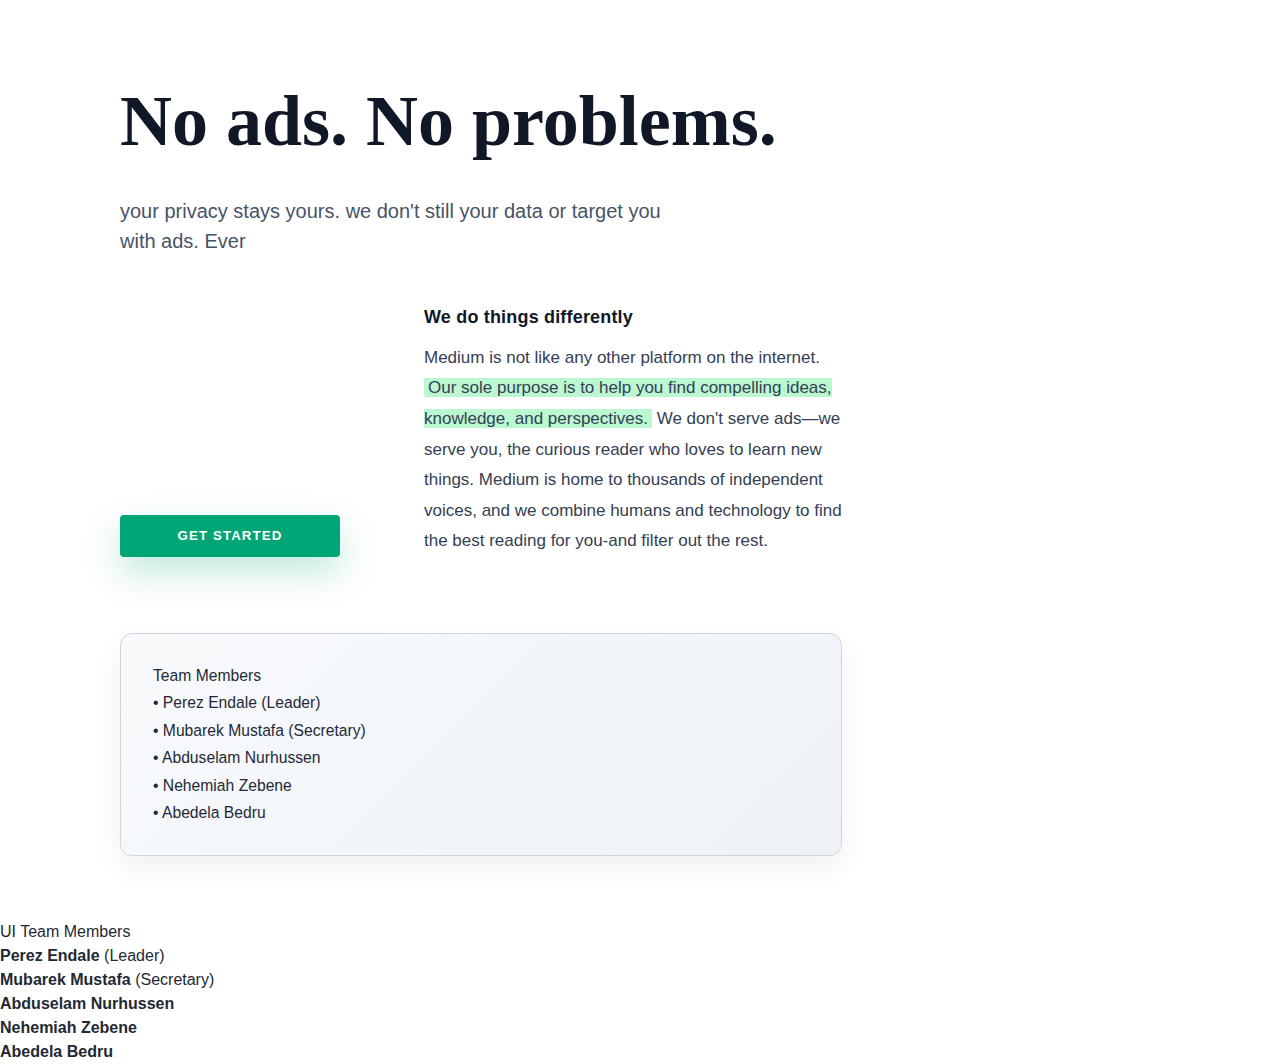
<file: First/index.html>
<!DOCTYPE html>
<html lang="en">
<head>
    <meta charset="UTF-8">
    <meta name="viewport" content="width=device-width, initial-scale=1.0">
    <title>No Ads. No Problems.</title>
    <link rel="stylesheet" href="index.css">
    <link rel="stylesheet" href="responsive.css">
</head>
<body>
    <div class="container">
        <div class="content-wrapper">
            <div class="content">
                <h1 class="title">No ads. No problems.</h1>
                <p class="subtitle">your privacy stays yours. we don't still your data or target you with ads. Ever</p>

                <div class="grid-layout">
                    <div class="button-container">
                        <button class="custom-button">GET STARTED</button>
                    </div>

                    <div class="text-content">
                        <h3>We do things differently</h3>
                        <p>
                            Medium is not like any other platform on the internet. <br>
                            <span class="highlight">Our sole purpose is to help you find compelling ideas, <br> knowledge, and perspectives.</span>
                            We don't serve ads—we <br> serve you, the curious reader who loves to learn new <br> things. Medium is home to thousands of independent <br> voices, and we combine humans and technology to find <br> the best reading for you-and filter out the rest.
                        </p>
                    </div>
                </div>
            </div>
        </div>
    </div>

    <footer class="team-footer" aria-label="UI team members">
        <div class="team-footer__inner">
            <span class="team-footer__title">UI Team Members</span>
            <ul class="team-footer__list">
                <li><strong>Perez Endale</strong> (Leader)</li>
                <li><strong>Mubarek Mustafa</strong> (Secretary)</li>
                <li><strong>Abduselam Nurhussen</strong></li>
                <li><strong>Nehemiah Zebene</strong></li>
                <li><strong>Abedela Bedru</strong></li>
            </ul>
        </div>
    </footer>
</body>
</html>
</file>
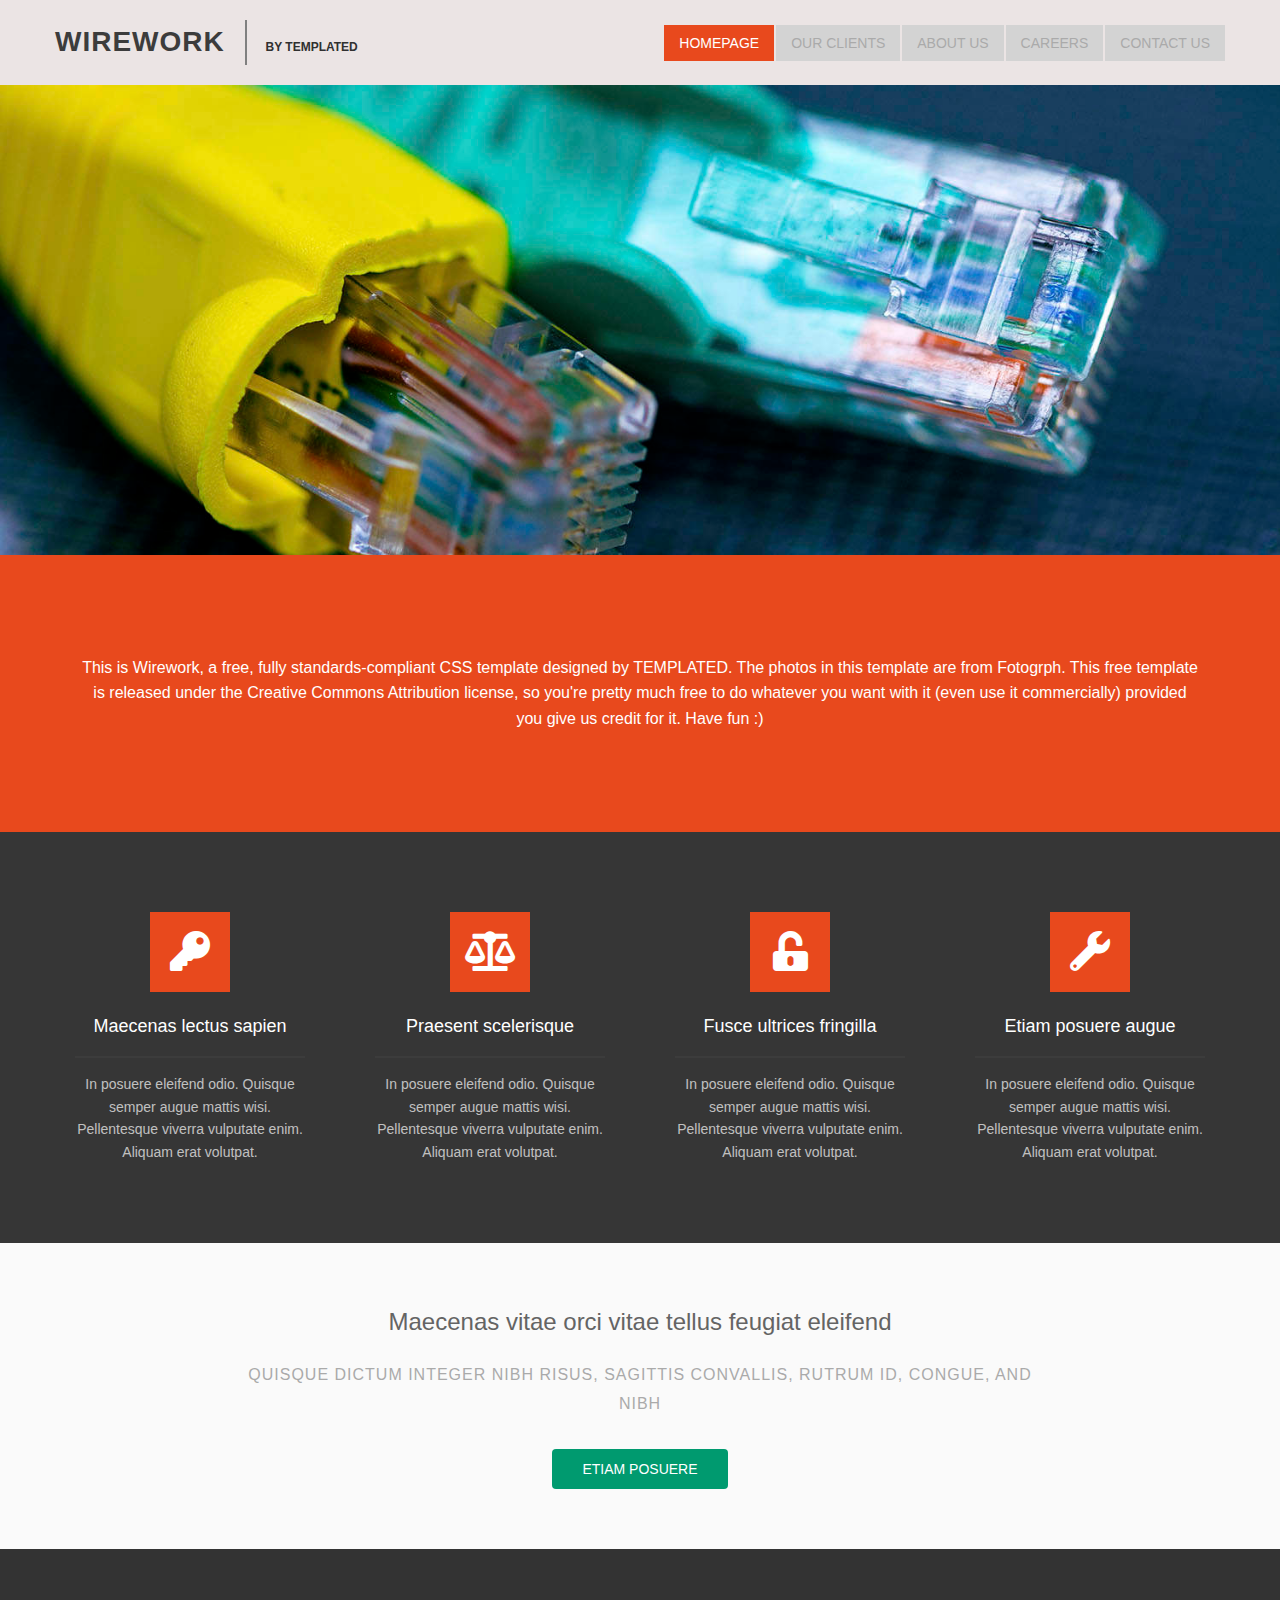
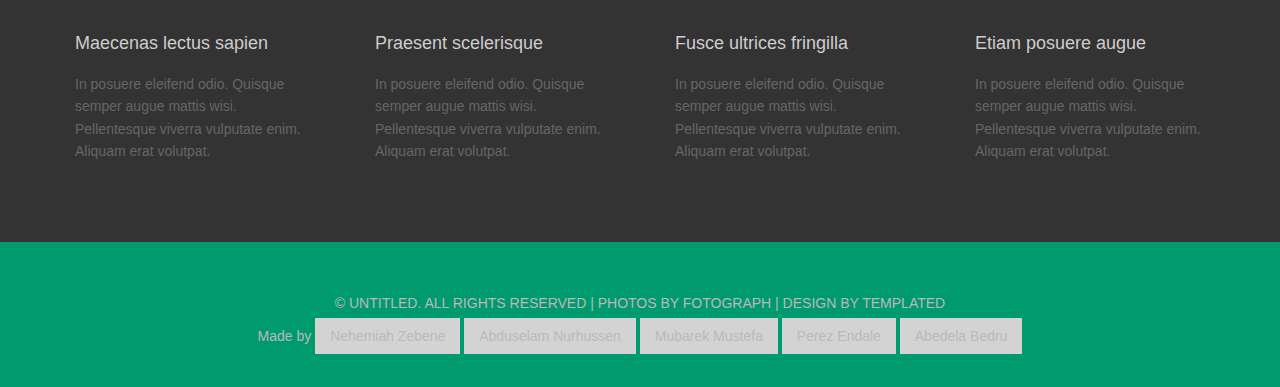
<file: thrid/index.html>
<!DOCTYPE html>
<html lang="en">
<head>
    <meta charset="UTF-8">
    <meta name="viewport" content="width=device-width, initial-scale=1.0">
    <title>Wirework - Template by TEMPLATED</title>
    <link rel="stylesheet" href="https://cdnjs.cloudflare.com/ajax/libs/font-awesome/5.15.4/css/all.min.css">
    <link rel="stylesheet" href="style.css">
    <link rel="stylesheet" href="responsive.css">
</head>
<body>

    <header>
        <div class="container header-content">
            <div class="logo"> <div class="logo-text"> WIREWORK </div> <span>BY TEMPLATED</span></div>
            <nav>
                <ul>
                    <li><a href="#" class="active">HOMEPAGE</a></li>
                    <li><a href="#">OUR CLIENTS</a></li>
                    <li><a href="#">ABOUT US</a></li>
                    <li><a href="#">CAREERS</a></li>
                    <li><a href="#">CONTACT US</a></li>
                </ul>
            </nav>
        </div>
    </header>




    <section class="banner">
        <div class="container image-content">
            <div class="banner-content">

            </div>

        </div>
    </section>



    <section class="slogal">
        <div class="container banner-text">

            <p>This is Wirework, a free, fully standards-compliant CSS template designed by TEMPLATED. The photos in this template are from Fotogrph. This free template is released under the Creative Commons Attribution license, so you're pretty much free to do whatever you want with it (even use it commercially) provided you give us credit for it. Have fun :)</p>


        </div>
    </section>


    <section class="features">
        <div class="container">
            <div class="feature-grid">
                <div class="feature-box">
                    <div class="feature-icon">
                        <i class="fas fa-key"></i>
                    </div>
                    <h3>Maecenas lectus sapien</h3>
                    <p>In posuere eleifend odio. Quisque semper augue mattis wisi. Pellentesque viverra vulputate enim. Aliquam erat volutpat.</p>
                </div>
                <div class="feature-box">
                    <div class="feature-icon">
                        <i class="fas fa-balance-scale"></i>
                    </div>
                    <h3>Praesent scelerisque</h3>
                    <p>In posuere eleifend odio. Quisque semper augue mattis wisi. Pellentesque viverra vulputate enim. Aliquam erat volutpat.</p>
                </div>
                <div class="feature-box">
                    <div class="feature-icon">
                        <i class="fas fa-unlock-alt"></i>
                    </div>
                    <h3>Fusce ultrices fringilla</h3>
                    <p>In posuere eleifend odio. Quisque semper augue mattis wisi. Pellentesque viverra vulputate enim. Aliquam erat volutpat.</p>
                </div>
                <div class="feature-box">
                    <div class="feature-icon">
                        <i class="fas fa-wrench"></i>
                    </div>
                    <h3>Etiam posuere augue</h3>
                    <p>In posuere eleifend odio. Quisque semper augue mattis wisi. Pellentesque viverra vulputate enim. Aliquam erat volutpat.</p>
                </div>
            </div>
        </div>
    </section>


    <section class="quote-section">
        <div class="container">
            <div class="quote-content">
                <h2>Maecenas vitae orci vitae tellus feugiat eleifend</h2>
                <p>QUISQUE DICTUM INTEGER NIBH RISUS, SAGITTIS CONVALLIS, RUTRUM ID, CONGUE, AND NIBH</p>
                <button class="btn">ETIAM POSUERE</button>
            </div>
        </div>
    </section>


    <section class="services">
        <div class="container">
            <div class="services-grid">
                <div class="service-box">
                    <h3>Maecenas lectus sapien</h3>
                    <p>In posuere eleifend odio. Quisque semper augue mattis wisi. Pellentesque viverra vulputate enim. Aliquam erat volutpat.</p>
                </div>
                <div class="service-box">
                    <h3>Praesent scelerisque</h3>
                    <p>In posuere eleifend odio. Quisque semper augue mattis wisi. Pellentesque viverra vulputate enim. Aliquam erat volutpat.</p>
                </div>
                <div class="service-box">
                    <h3>Fusce ultrices fringilla</h3>
                    <p>In posuere eleifend odio. Quisque semper augue mattis wisi. Pellentesque viverra vulputate enim. Aliquam erat volutpat.</p>
                </div>
                <div class="service-box">
                    <h3>Etiam posuere augue</h3>
                    <p>In posuere eleifend odio. Quisque semper augue mattis wisi. Pellentesque viverra vulputate enim. Aliquam erat volutpat.</p>
                </div>
            </div>
        </div>
    </section>


    <footer>
        <div class="container">
            <p>© UNTITLED. ALL RIGHTS RESERVED | PHOTOS BY FOTOGRAPH | DESIGN BY TEMPLATED</p>
            <p>Made by 
				<a href="https://github.com/novsta">Nehemiah Zebene</a>
				<a href="https://github.com/AbduselamNur">Abduselam Nurhussen</a>
				<a href="https://github.com/mubarekM">Mubarek Mustefa</a>
				<a href="https://github.com/MMKSRF">Perez Endale</a>
				<a href="https://github.com/codistaino">Abedela Bedru</a>
			</p>
        </div>
    </footer>
</body>
</html>
</file>
<file: First/index.css>
* {
    margin: 0;
    padding: 0;
    box-sizing: border-box;
}

body {
    font-family: system-ui, -apple-system, sans-serif;
    line-height: 1.5;
}

.container {
    width: 100%;
    height: 100vh;
    display: flex;
    justify-content: center;
    align-items: center;
    flex-direction: column;
    margin-top: 20px;
}

.content-wrapper {
    display: flex;
    align-items: flex-start;
    flex-direction: column;
    width: 75%;
}

.title {
    font-weight: bold;
    font-size: 2.25rem;
    text-align: start;
}

.subtitle {
    margin-top: 0.5rem;
}

.grid-layout {
    display: grid;
    grid-template-columns: 1fr;
    gap: 1rem;
    margin-top: 1.25rem;
}

.button-container {
    display: flex;
    justify-content: flex-start;
    align-items: flex-end;
    margin-bottom: 0;
}

.custom-button {
    background-color: #4ade80;
    color: white;
    font-weight: 600;
    padding: 0.5rem 1.75rem;
    text-align: center;
    border: none;
    border-radius: 0.25rem;
    box-shadow: 0 4px 6px -1px rgba(0, 0, 0, 0.1), 0 2px 4px -1px rgba(0, 0, 0, 0.06);
    transition: all 0.3s;
    cursor: pointer;
}

.custom-button:hover {
    background-color: #22c55e;
}

.custom-button:active {
    background-color: #16a34a;
}

.text-content h3 {
    margin-bottom: 0.5rem;
}

.highlight {
    background-color: #bbf7d0;
}
</file>
<file: First/responsive.css>
body {
    font-family: "Helvetica", Arial, sans-serif;
    color: #1f2933;
    background-color: #ffffff;
}

.container {
    min-height: 100vh;
    display: flex;
    align-items: center;
    justify-content: center;
    padding: 4rem 2.5rem;
}

.content-wrapper {
    width: 100%;
    max-width: 1040px;
    margin: 0 auto;
}

.content {
    display: flex;
    flex-direction: column;
    gap: 1.75rem;
}

.title {
    font-family: "Georgia", "Times New Roman", serif;
    font-size: clamp(3rem, 6vw, 4.5rem);
    font-weight: 700;
    line-height: 1.05;
    color: #101828;
}

.subtitle {
    font-size: 1.25rem;
    color: #475467;
    max-width: 36rem;
    text-transform: none;
}

.grid-layout {
    display: grid;
    grid-template-columns: minmax(200px, 240px) minmax(0, 1fr);
    gap: 4rem;
    align-items: stretch;
}

.button-container {
    display: flex;
    flex-direction: column;
    justify-content: flex-end;
    align-items: flex-start;
    height: 100%;
}

.custom-button {
    width: 100%;
    max-width: 220px;
    background-color: #00a675;
    color: #ffffff;
    font-family: "Helvetica", Arial, sans-serif;
    font-weight: 700;
    letter-spacing: 0.08em;
    padding: 0.85rem 1.5rem;
    border: none;
    border-radius: 0.25rem;
    cursor: pointer;
    box-shadow: 0 15px 35px rgba(0, 166, 117, 0.25);
    transition: background-color 0.25s ease;
}

.custom-button:hover {
    background-color: #009067;
}

.text-content {
    max-width: 540px;
}

.text-content h3 {
    font-size: 1.125rem;
    font-weight: 700;
    letter-spacing: 0.01em;
    color: #101828;
    margin-bottom: 0.75rem;
    text-transform: none;
}

.text-content p {
    font-size: 1.0625rem;
    line-height: 1.8;
    color: #344054;
}

.highlight {
    background-color: #bbf7d0;
    padding: 0 0.25rem;
}

.content {
    position: relative;
}

.content::after {
    content: "Team Members\A• Perez Endale (Leader)\A• Mubarek Mustafa (Secretary)\A• Abduselam Nurhussen\A• Nehemiah Zebene\A• Abedela Bedru";
    display: block;
    margin-top: 3rem;
    padding: 1.75rem 2rem;
    border: 1px solid #d0d5dd;
    border-radius: 12px;
    background: linear-gradient(135deg, #f8fafc 0%, #eef2f6 100%);
    box-shadow: 0 12px 30px rgba(15, 23, 42, 0.06);
    font-size: 0.98rem;
    line-height: 1.75;
    color: #1f2937;
    white-space: pre-line;
    text-align: left;
}

.content::after:first-line {
    font-weight: 700;
    letter-spacing: 0.06em;
    text-transform: uppercase;
    color: #0f172a;
}

@media (max-width: 600px) {
    .container {
        padding: 3rem 1.5rem;
    }

    .content {
        gap: 1.5rem;
    }

    .subtitle {
        max-width: none;
        font-size: 1.125rem;
    }

    .grid-layout {
        grid-template-columns: 1fr;
        gap: 2rem;
    }

    .button-container {
        justify-content: center;
        align-items: center;
        height: auto;
    }

    .custom-button {
        max-width: none;
        width: 100%;
    }

    .text-content {
        max-width: none;
    }

    .content::after {
        text-align: center;
        margin-top: 2.5rem;
        padding: 1.5rem;
    }

    .content::after:first-line {
        letter-spacing: 0.08em;
    }
}
</file>
<file: thrid/style.css>
* {
    margin: 0;
    padding: 0;
    box-sizing: border-box;
}

body {
    font-family: Helvetica, Arial, sans-serif;
    line-height: 1.6;
    color: #333;
    background-color: #fff;
}

a {
    text-decoration: none;
    color: inherit;
    background-color: lightgray;
    padding: 10px 15px;
}

.active{
    color: #fff;
    background-color: #e8491d;
    padding: 10px 15px;
}
 

.container {
    width: 100%;
    max-width: 1200px;
    margin: 0 auto;
    padding: 0 15px;
    
}


header {
    background-color: #ebe4e4;
    color: #3c3c3c;
    padding: 20px 0;

}

.header-content {
    display: flex;
    justify-content: space-between;
    align-items: center;
}

.logo {
    font-size: 28px;
    font-weight: bold;
    letter-spacing: 1px;
    
}
.logo-text {
    border-right: 2px solid gray;
    display: inline-block;
    padding-right: 20px;
}

.logo span {
    color: #303030;
    font-size: 12px;
    margin-left: 10px;
    letter-spacing: 0;
    
}

nav ul {
    display: flex;
    list-style: none;
}

nav li {
    margin-left: 2px;
    position: relative;
}



nav a {
    color: #aaa;
    font-size: 14px;
    transition: color 0.3s;
}

nav a:hover {
    color: #fff;
}


.banner {
    background: #f5f5f5 url('images/banner.jpg') no-repeat center center;
    background-size: cover;
    padding: 100px 0;
    text-align: center;
    color: #666;

}




.banner-content {

    padding: 40px;
    max-width: 800px;
    margin: 0 auto;
    border-radius: 4px;
    font-size: 16px;
    line-height: 1.8;
}

.image-content{
    height: 30vh;
}


.banner-text{
    display: flex;
    justify-content: center;
    align-items: center;
    padding: 40px;
    background-color: #e8491d;
    width: 100vw;
}
.slogal{
    background-color: #e8491d;
    color: #fff;
    padding: 60px 0;
    text-align: center;
}


.features {
    background-color: #363636;
    color: #fff;
    padding: 60px 0;
    text-align: center;
}

.feature-grid {
    display: grid;
    grid-template-columns: repeat(4, 1fr);
    gap: 30px;
}

.feature-box {
    padding: 20px;
}

.feature-icon {
    font-size: 40px;
    margin-bottom: 20px;
    background-color: #e8491d;
    width: 80px;
    height: 80px;
    line-height: 80px;
    border-radius: 0;
    margin: 0 auto 20px;
}

.feature-box h3 {
    margin-bottom: 15px;
    font-size: 18px;
    font-weight: normal;
    border-bottom: #3c3c3c solid 2px;
    padding-bottom: 1rem;
}

.feature-box p {
    color: rgba(255, 255, 255, 0.7);
    font-size: 14px;
    line-height: 1.6;
}


.quote-section {
    background-color: #fafafa;
    padding: 60px 0;
    text-align: center;
    color: #898989;

}

.quote-content {
    max-width: 800px;
    margin: 0 auto;
}

.quote-section h2 {
    font-size: 24px;
    margin-bottom: 20px;
    color: #646464;
    font-weight: normal;
}

.quote-section p {
    margin-bottom: 30px;
    color: #aaa;
    font-size: 16px;
    line-height: 1.8;
    letter-spacing: 1px;
}

.btn {
    display: inline-block;
    background-color: #009a6f;
    color: #fff;
    padding: 12px 30px;
    border-radius: 4px;
    font-size: 14px;
    transition: background-color 0.3s;
    border: none;
    cursor: pointer;
}

.btn:hover {
    background-color: #028b64;
}


.services {
    padding: 60px 0;
    background-color: #333;
}

.services-grid {
    display: grid;
    grid-template-columns: repeat(4, 1fr);
    gap: 30px;
}

.service-box {
    padding: 20px;
}

.service-box h3 {
    margin-bottom: 15px;
    font-size: 18px;
    font-weight: normal;
    color: #cfcccc;
}

.service-box p {
    color: #666;
    font-size: 14px;
    line-height: 1.6;
}


footer {
    background-color: #009a6f;
    color: #beb8b8;
    padding: 40px 0;
    text-align: center;
    font-size: 14px;
}

footer p {
    margin-top: 10px;
}
</file>
<file: thrid/responsive.css>
@media (max-width: 600px) {
    .header-content {
        flex-direction: column;
        text-align: center;
        gap: 20px;
        padding: 15px 0;
    }
    
    .logo {
        font-size: 24px;
    }
    
    .logo-text {
        border-right: none;
        padding-right: 0;
        margin-bottom: 10px;
    }
    
    .logo span {
        display: block;
        margin-left: 0;
        margin-top: 5px;
    }
    
    nav ul {
        flex-direction: column;
        width: 100%;
        flex-wrap: wrap;
        justify-content: center;
        gap: 5px;
    }
    
    nav li {
        width: 100%;
        margin: 0;
        margin-bottom: 5px;
    }
    
    nav a {
        display: block;
        text-align: center;
        padding: 12px;
    }
    
    .feature-grid,
    .services-grid {
        grid-template-columns: 1fr;
        gap: 15px;
    }
    
    .banner {
        padding: 40px 0;
    }
    
    .image-content {
        height: 20vh;
    }
    
    .banner-text {
        padding: 20px 15px;
    }
    
    .features,
    .services,
    .quote-section {
        padding: 30px 0;
    }
    
    .feature-box,
    .service-box {
        padding: 15px;
    }
    
    .feature-icon {
        width: 60px;
        height: 60px;
        line-height: 60px;
        font-size: 30px;
    }
    
    .quote-section h2 {
        font-size: 20px;
    }
    
    .quote-section p {
        font-size: 14px;
    }
    
    footer {
        padding: 30px 0;
    }
}
</file>
